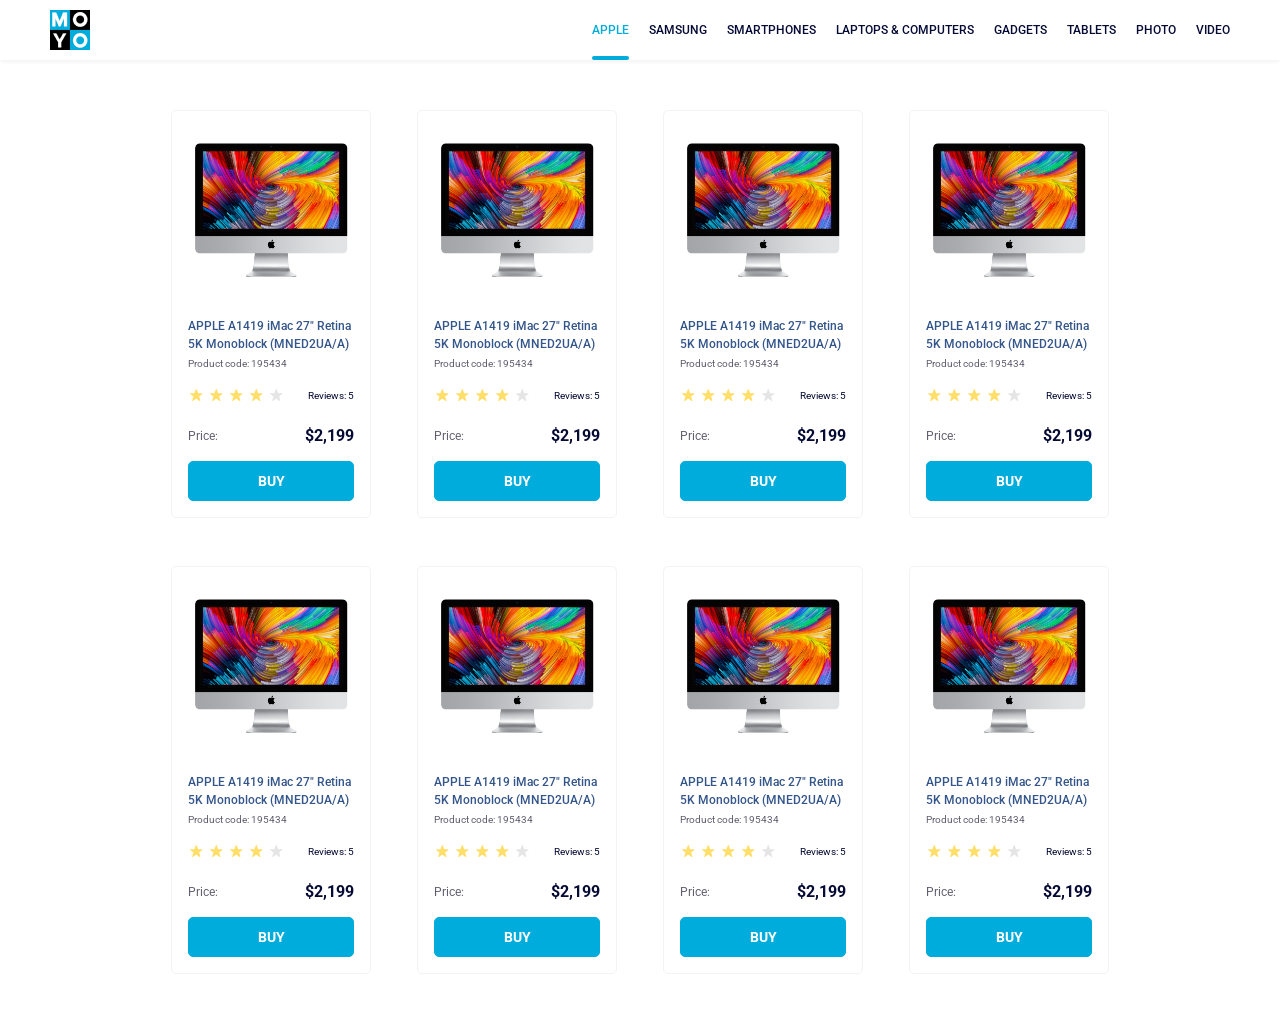
<file: index.html>
<!doctype html><html lang="en"><head><meta charset="utf-8"><meta name="viewport" content="width=device-width, initial-scale=1.0"><title>Catalog</title><link rel="preconnect" href="https://fonts.gstatic.com"><link href="https://fonts.googleapis.com/css2?family=Roboto:wght@400;500;700&display=swap" rel="stylesheet"><link rel="stylesheet" href="index.73738c12.css"></head><body> <header class="header"> <a href="#"> <img src="logo.eddae0ff.png" alt="moyo" class="logo-img"> </a> <nav class="nav"> <ul class="nav__list"> <li class="nav__item"> <a href="#" class="is-active nav__link"> apple </a> </li> <li class="nav__item"> <a href="#" class="nav__link"> samsung </a> </li> <li class="nav__item"> <a href="#" class="nav__link"> smartphones </a> </li> <li class="nav__item"> <a href="#" class="nav__link" data-qa="nav-hover"> laptops & computers </a> </li> <li class="nav__item"> <a href="#" class="nav__link"> gadgets </a> </li> <li class="nav__item"> <a href="#" class="nav__link"> tablets </a> </li> <li class="nav__item"> <a href="#" class="nav__link"> photo </a> </li> <li class="nav__item"> <a href="#" class="nav__link"> video </a> </li> </ul> </nav> </header> <main class="catalog"> <article class="card" data-qa="card"> <img class="card__img" src="imac.202c52ff.jpeg" alt="imac image"> <h1 class="card__title"> APPLE A1419 iMac 27" Retina <br> 5K Monoblock (MNED2UA/A) </h1> <div class="card__code">Product code: 195434</div> <div class="grade"> <div class="stars stars--4"> <span class="stars__star"></span> <span class="stars__star"></span> <span class="stars__star"></span> <span class="stars__star"></span> <span class="stars__star"></span> </div> <div class="reviews">Reviews: 5</div> </div> <div class="price"> <p class="price-title">Price:</p> <p class="price-amount">$2,199</p> </div> <button class="card__button" data-qa="card-hover"> BUY </button> </article> <article class="card" data-qa="card"> <img class="card__img" src="imac.202c52ff.jpeg" alt="imac image"> <h1 class="card__title"> APPLE A1419 iMac 27" Retina <br> 5K Monoblock (MNED2UA/A) </h1> <div class="card__code">Product code: 195434</div> <div class="grade"> <div class="stars stars--4"> <span class="stars__star"></span> <span class="stars__star"></span> <span class="stars__star"></span> <span class="stars__star"></span> <span class="stars__star"></span> </div> <div class="reviews">Reviews: 5</div> </div> <div class="price"> <p class="price-title">Price:</p> <p class="price-amount">$2,199</p> </div> <button class="card__button" data-qa="card-hover"> BUY </button> </article> <article class="card" data-qa="card"> <img class="card__img" src="imac.202c52ff.jpeg" alt="imac image"> <h1 class="card__title"> APPLE A1419 iMac 27" Retina <br> 5K Monoblock (MNED2UA/A) </h1> <div class="card__code">Product code: 195434</div> <div class="grade"> <div class="stars stars--4"> <span class="stars__star"></span> <span class="stars__star"></span> <span class="stars__star"></span> <span class="stars__star"></span> <span class="stars__star"></span> </div> <div class="reviews">Reviews: 5</div> </div> <div class="price"> <p class="price-title">Price:</p> <p class="price-amount">$2,199</p> </div> <button class="card__button" data-qa="card-hover"> BUY </button> </article> <article class="card" data-qa="card"> <img class="card__img" src="imac.202c52ff.jpeg" alt="imac image"> <h1 class="card__title"> APPLE A1419 iMac 27" Retina <br> 5K Monoblock (MNED2UA/A) </h1> <div class="card__code">Product code: 195434</div> <div class="grade"> <div class="stars stars--4"> <span class="stars__star"></span> <span class="stars__star"></span> <span class="stars__star"></span> <span class="stars__star"></span> <span class="stars__star"></span> </div> <div class="reviews">Reviews: 5</div> </div> <div class="price"> <p class="price-title">Price:</p> <p class="price-amount">$2,199</p> </div> <button class="card__button" data-qa="card-hover"> BUY </button> </article> <article class="card" data-qa="card"> <img class="card__img" src="imac.202c52ff.jpeg" alt="imac image"> <h1 class="card__title"> APPLE A1419 iMac 27" Retina <br> 5K Monoblock (MNED2UA/A) </h1> <div class="card__code">Product code: 195434</div> <div class="grade"> <div class="stars stars--4"> <span class="stars__star"></span> <span class="stars__star"></span> <span class="stars__star"></span> <span class="stars__star"></span> <span class="stars__star"></span> </div> <div class="reviews">Reviews: 5</div> </div> <div class="price"> <p class="price-title">Price:</p> <p class="price-amount">$2,199</p> </div> <button class="card__button" data-qa="card-hover"> BUY </button> </article> <article class="card" data-qa="card"> <img class="card__img" src="imac.202c52ff.jpeg" alt="imac image"> <h1 class="card__title"> APPLE A1419 iMac 27" Retina <br> 5K Monoblock (MNED2UA/A) </h1> <div class="card__code">Product code: 195434</div> <div class="grade"> <div class="stars stars--4"> <span class="stars__star"></span> <span class="stars__star"></span> <span class="stars__star"></span> <span class="stars__star"></span> <span class="stars__star"></span> </div> <div class="reviews">Reviews: 5</div> </div> <div class="price"> <p class="price-title">Price:</p> <p class="price-amount">$2,199</p> </div> <button class="card__button" data-qa="card-hover"> BUY </button> </article> <article class="card" data-qa="card"> <img class="card__img" src="imac.202c52ff.jpeg" alt="imac image"> <h1 class="card__title"> APPLE A1419 iMac 27" Retina <br> 5K Monoblock (MNED2UA/A) </h1> <div class="card__code">Product code: 195434</div> <div class="grade"> <div class="stars stars--4"> <span class="stars__star"></span> <span class="stars__star"></span> <span class="stars__star"></span> <span class="stars__star"></span> <span class="stars__star"></span> </div> <div class="reviews">Reviews: 5</div> </div> <div class="price"> <p class="price-title">Price:</p> <p class="price-amount">$2,199</p> </div> <button class="card__button" data-qa="card-hover"> BUY </button> </article> <article class="card" data-qa="card"> <img class="card__img" src="imac.202c52ff.jpeg" alt="imac image"> <h1 class="card__title"> APPLE A1419 iMac 27" Retina <br> 5K Monoblock (MNED2UA/A) </h1> <div class="card__code">Product code: 195434</div> <div class="grade"> <div class="stars stars--4"> <span class="stars__star"></span> <span class="stars__star"></span> <span class="stars__star"></span> <span class="stars__star"></span> <span class="stars__star"></span> </div> <div class="reviews">Reviews: 5</div> </div> <div class="price"> <p class="price-title">Price:</p> <p class="price-amount">$2,199</p> </div> <button class="card__button" data-qa="card-hover"> BUY </button> </article> </main> </body></html>
</file>
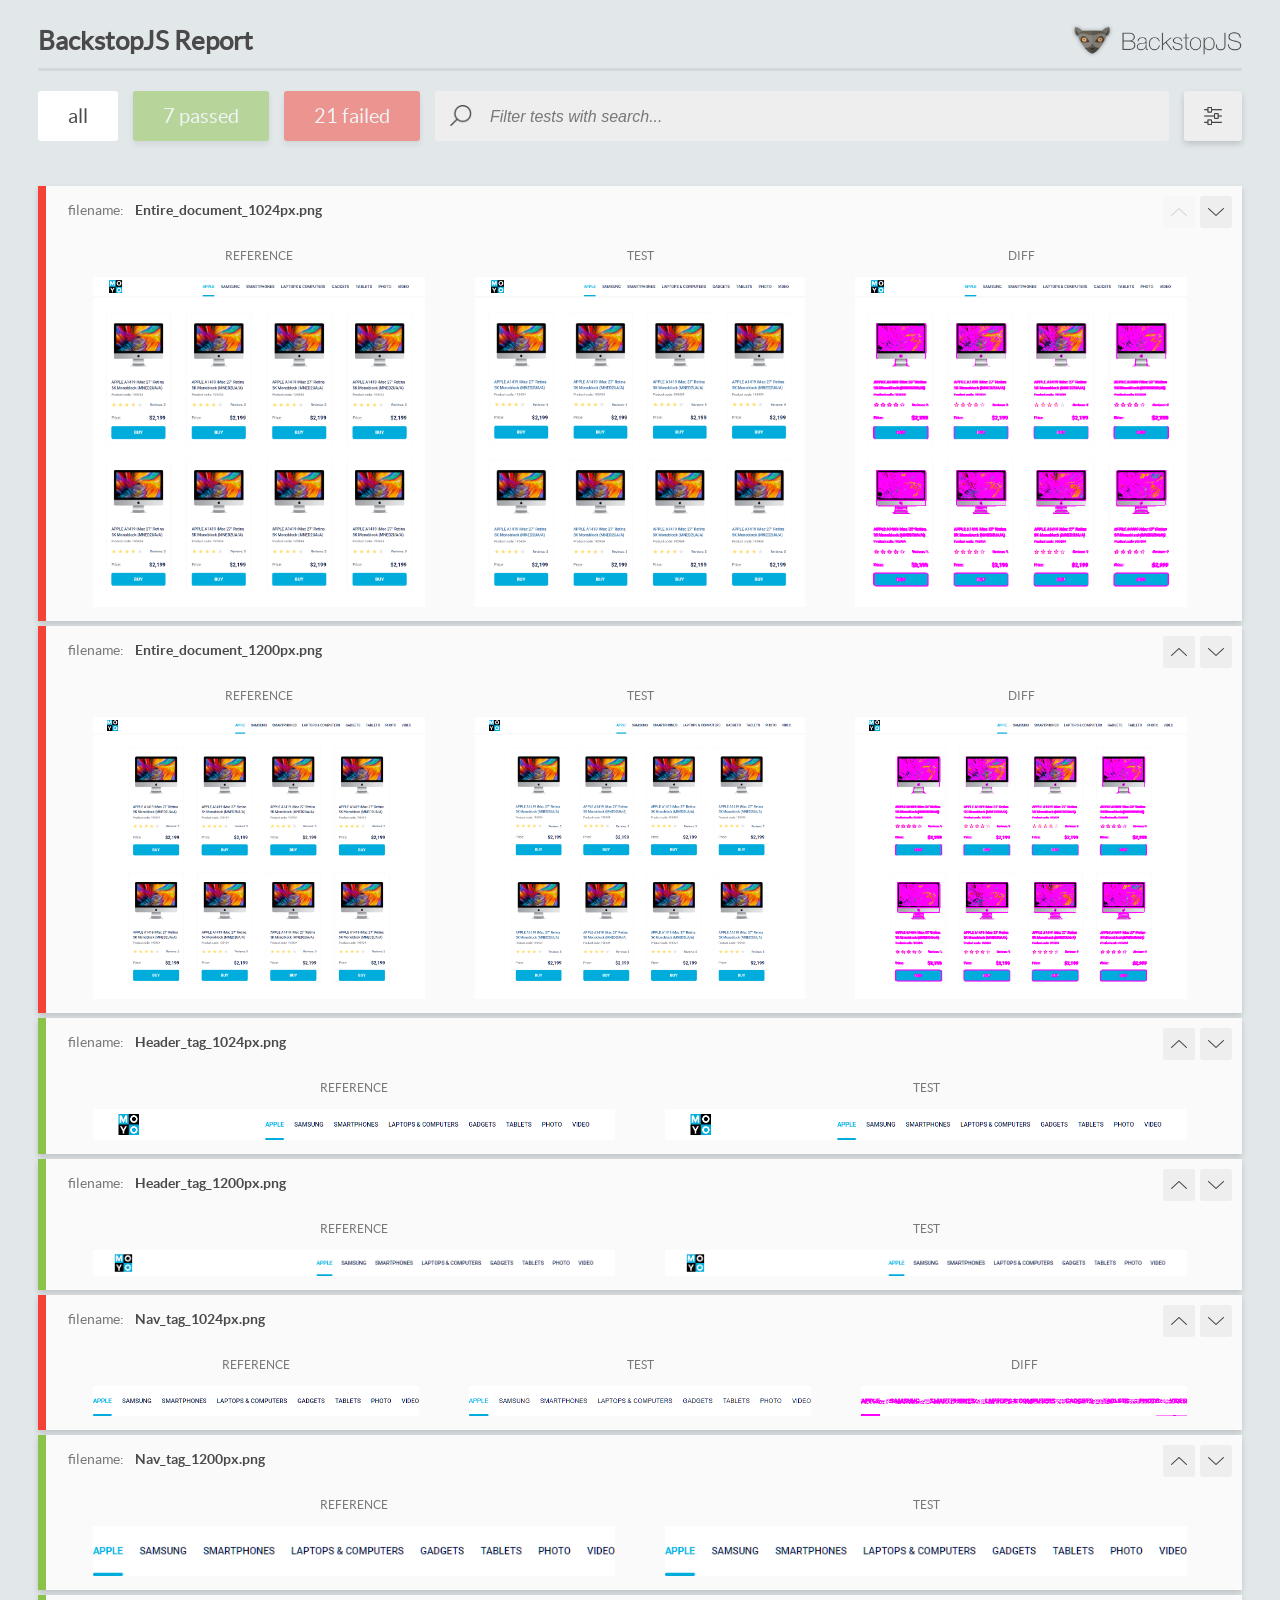
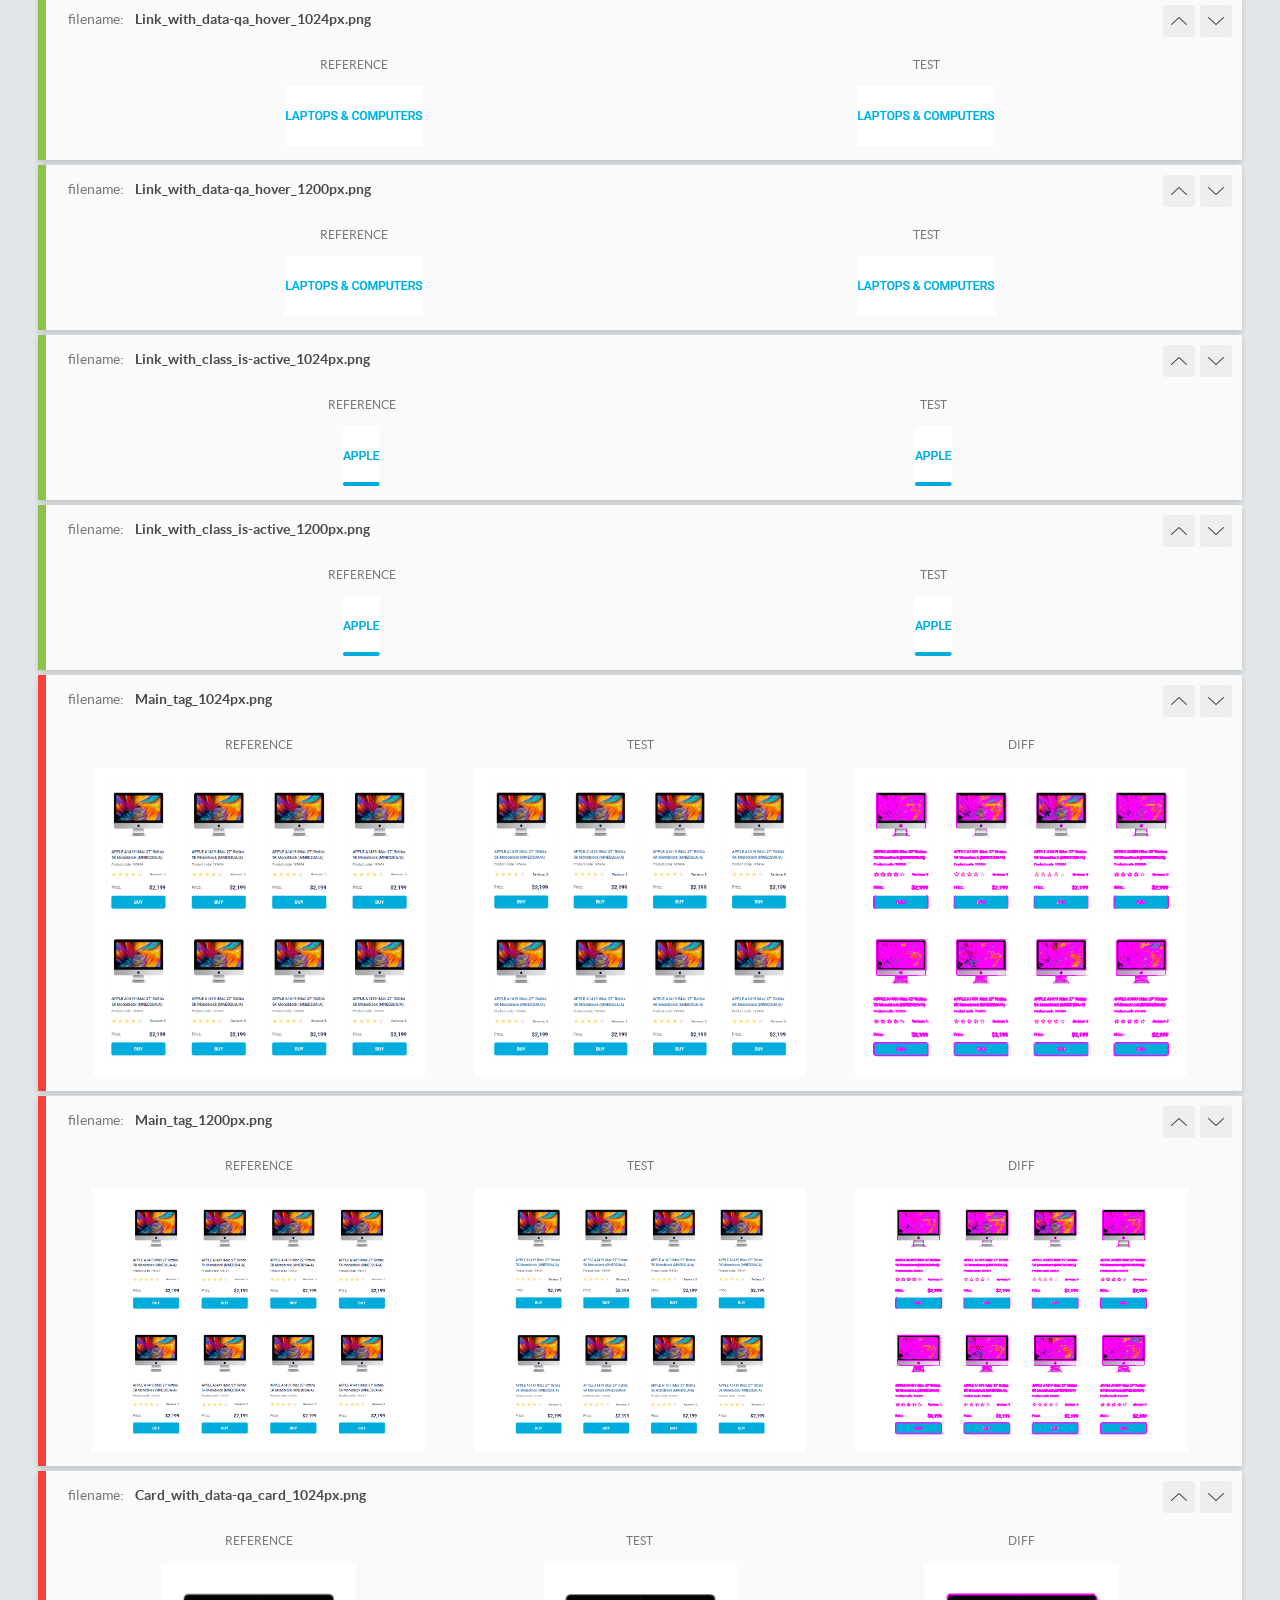
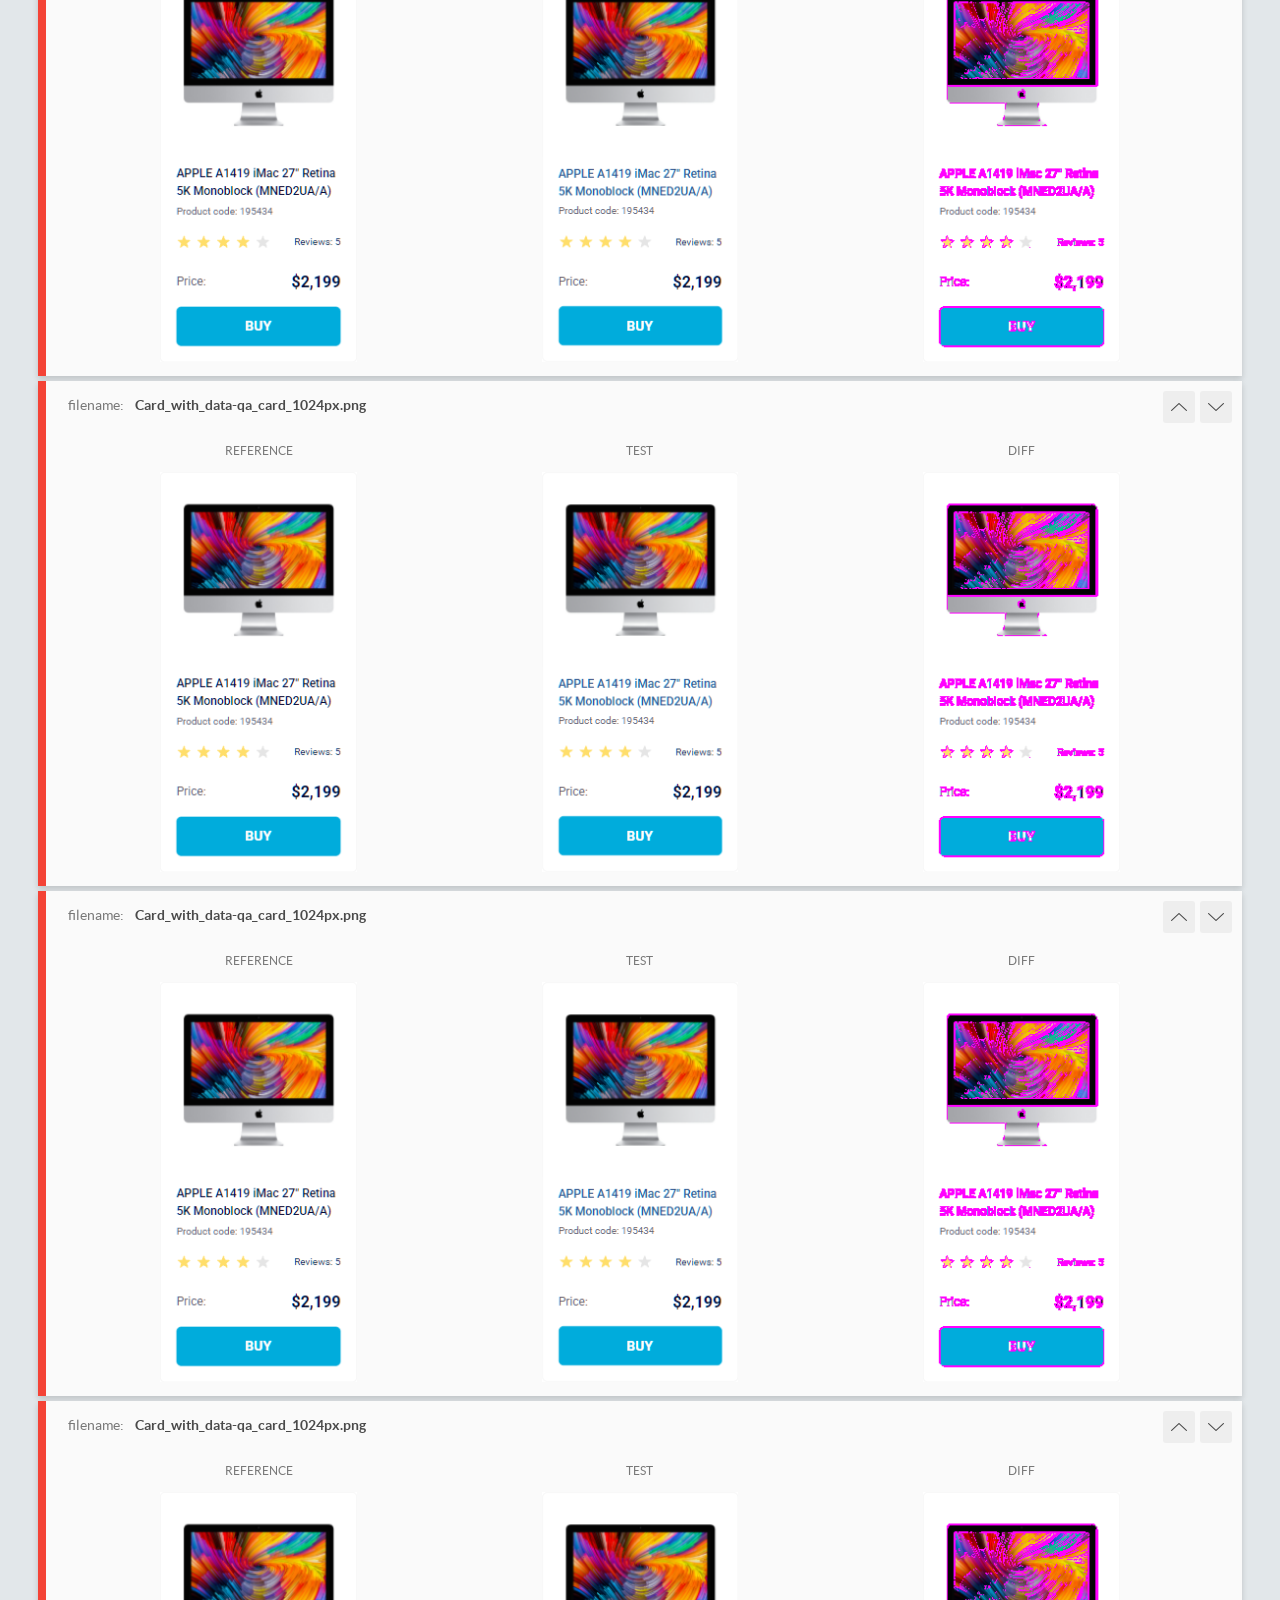
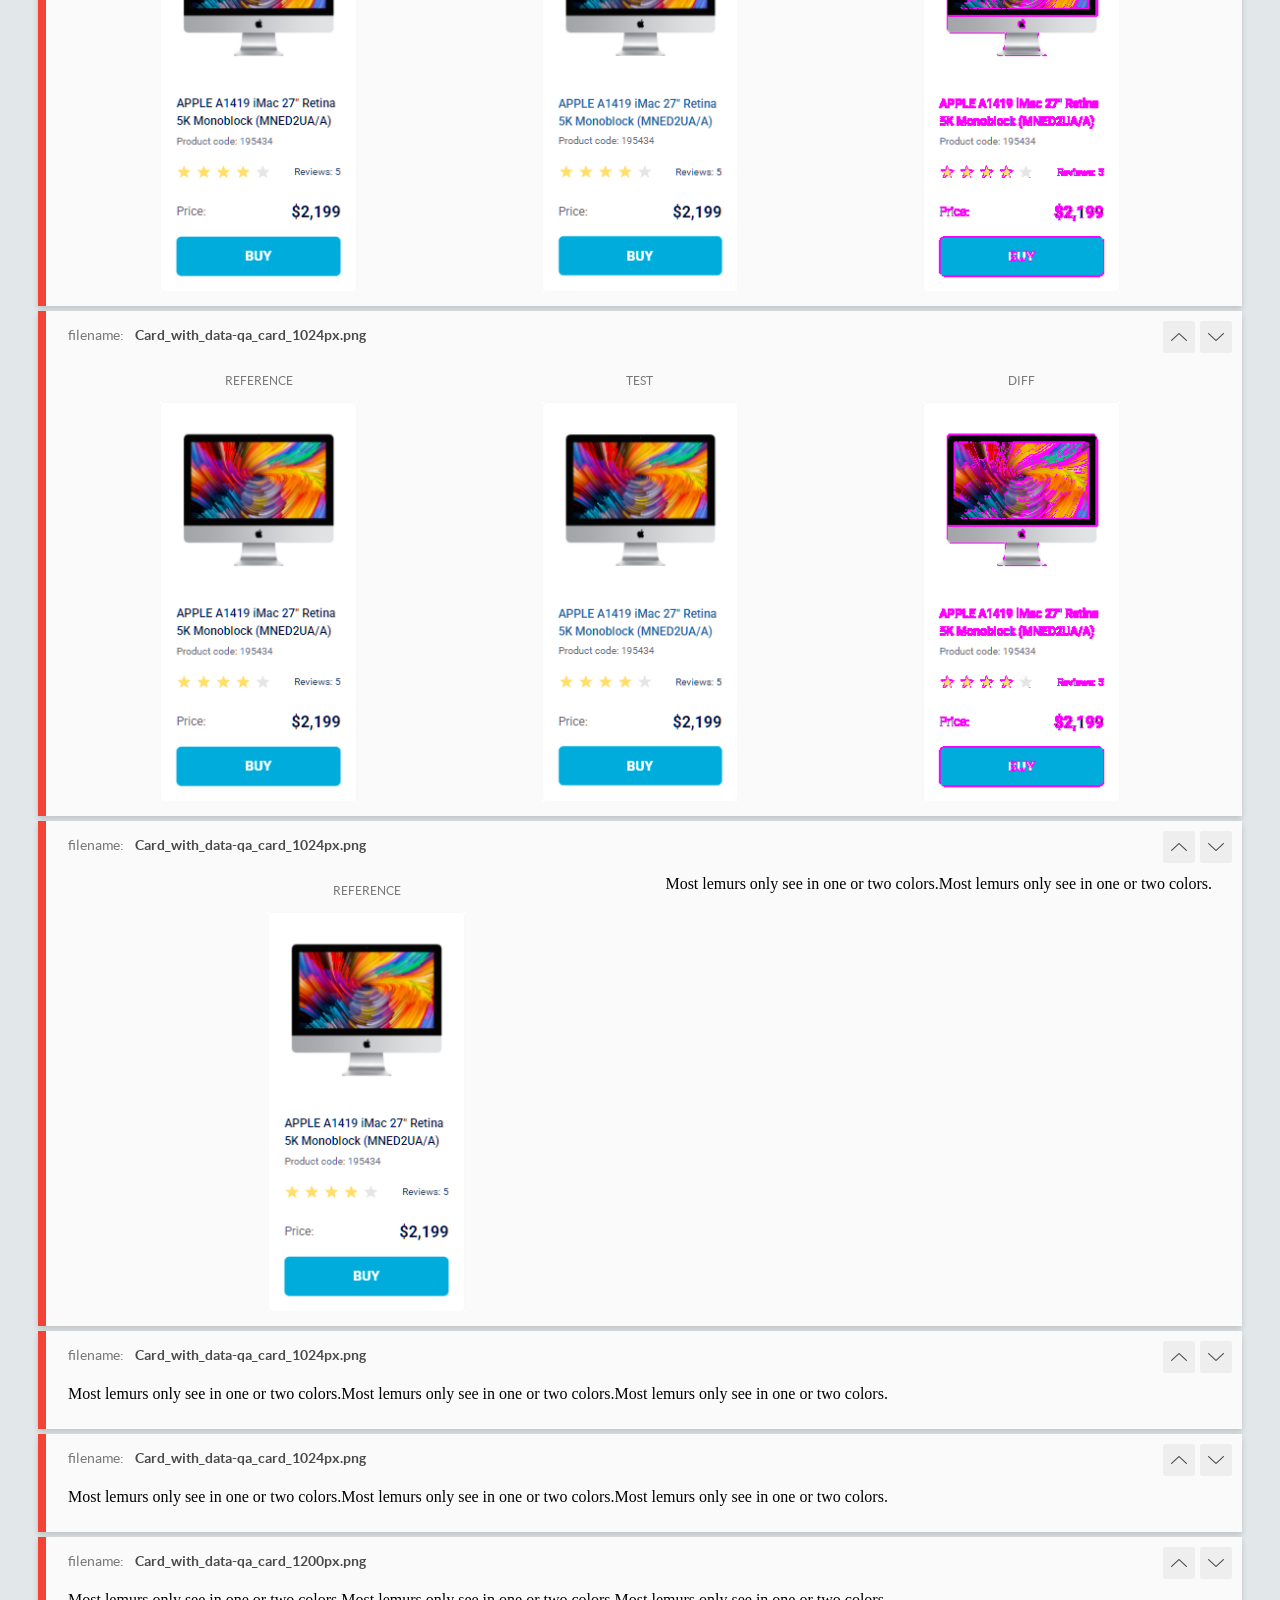
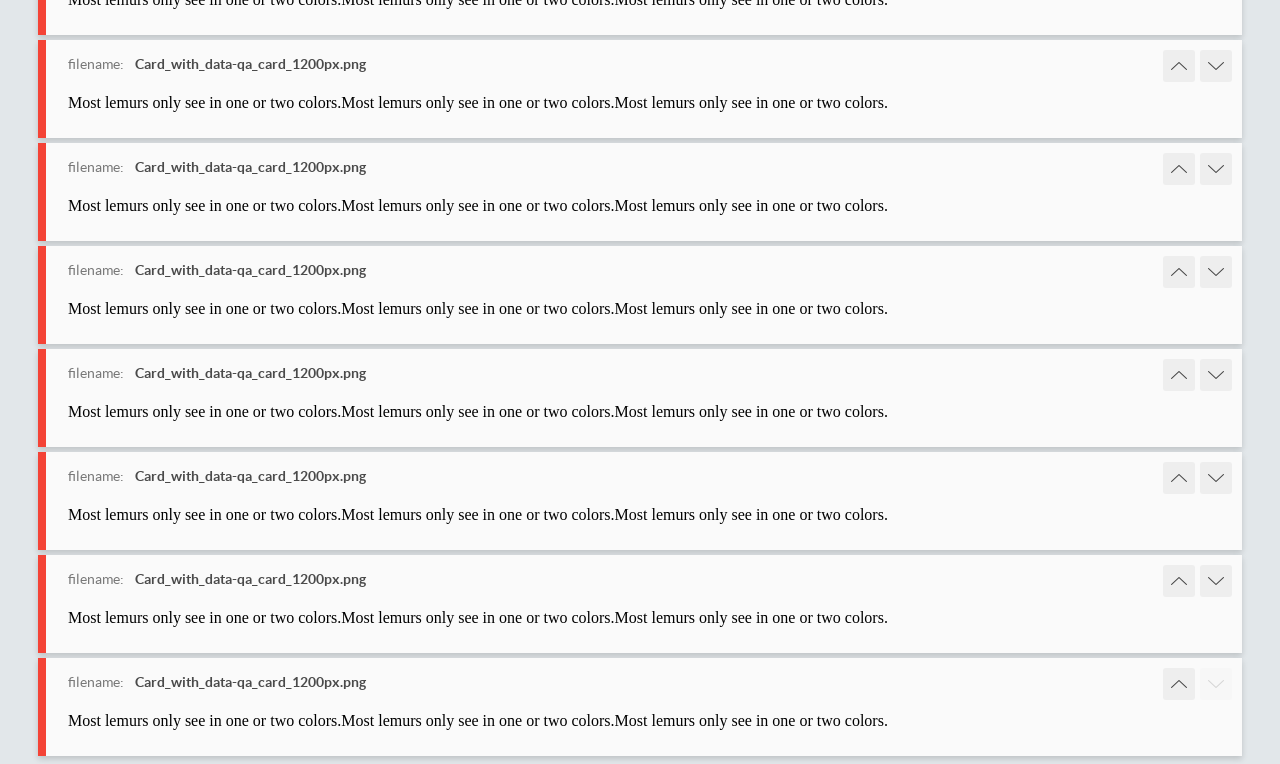
<file: report/html_report/index.html>
<!DOCTYPE html>
<html>
  <head>
    <meta charset="utf-8">
    <!-- Disable Cache -->
    <meta http-equiv="Cache-Control" content="no-cache, no-store, must-revalidate">
    <meta http-equiv="Pragma" content="no-cache">
    <meta http-equiv="Expires" content="0">

    <title>BackstopJS Report</title>

    <style>
      @font-face {
          font-family: 'latoregular';
          src: url('./assets/fonts/lato-regular-webfont.woff2') format('woff2'),
              url('./assets/fonts/lato-regular-webfont.woff') format('woff');
          font-weight: 400;
          font-style: normal;
      }
      @font-face {
          font-family: 'latobold';
          src: url('./assets/fonts/lato-bold-webfont.woff2') format('woff2'),
              url('./assets/fonts/lato-bold-webfont.woff') format('woff');
          font-weight: 700;
          font-style: normal;
      }

      .ReactModal__Body--open {
          overflow: hidden;
      }
      .ReactModal__Body--open .header {
        display: none;
      }

    </style>
  </head>
  <body style="background-color: #E2E7EA">
    <div id="root">

    </div>
    <script>
      function report (report) { // eslint-disable-line no-unused-vars
        window.tests = report;
      }
    </script>
    <script src="config.js"></script>
    <script src="index_bundle.js"></script>
  </body>
</html>
</file>
<file: index.73738c12.css>
body{margin:0}.header{box-sizing:border-box;background-color:#fff;flex-direction:row;justify-content:space-between;align-items:center;width:100%;padding-inline:50px;display:flex;box-shadow:0 2px 4px #0000000d}.logo-img{width:40px;height:40px;display:flex;left:50px}.nav__list{text-transform:uppercase;justify-content:center;align-items:center;margin:0;padding:0;text-decoration:none;list-style:none;display:inline-flex}.nav__link{color:#060b35;box-sizing:border-box;text-transform:uppercase;letter-spacing:0;justify-content:center;align-items:center;height:60px;font-family:Roboto,sans-serif;font-size:12px;font-weight:500;line-height:100%;text-decoration:none;list-style-type:none;transition:color .3s;display:flex}.nav__link.is-active{color:#00acdc;position:relative}.nav__link:hover{color:#00acdc}.is-active:after{content:"";background:#00acdc;border-radius:8px;width:100%;height:4px;position:absolute;bottom:0;left:0;overflow:hidden}.nav__item{margin-left:20px}.nav__item:first-child{margin-left:0}.catalog{grid-template-columns:1fr;justify-content:center;gap:48px 46px;padding:50px 40px;display:grid;overflow:visible}@media (width>=488px){.catalog{grid-template-columns:repeat(2,200px)}}@media (width>=768px){.catalog{grid-template-columns:repeat(3,200px)}}@media (width>=1024px){.catalog{grid-template-columns:repeat(4,200px)}}.card{box-sizing:border-box;color:#060b35;background:#fff;border:1px solid #f3f3f3;border-radius:5px;width:200px;padding:32px 16px 16px;transition:transform .3s}.card__img{width:160px;height:134px;margin-inline:auto;display:flex}.card__title{letter-spacing:0%;color:#34568b;margin:40px 0 0;font-family:Roboto,sans-serif;font-size:12px;font-weight:500;line-height:18px;transition:color .3s}.card__code{letter-spacing:0%;color:#616070;background-color:#fff;margin:4px 0 0;font-family:Roboto,sans-serif;font-size:10px;font-weight:400;line-height:14px}.card__button{letter-spacing:0%;text-transform:uppercase;color:#fff;background-color:#00acdc;border:1px solid #00acdc;border-radius:5px;width:100%;height:40px;margin-top:16px;font-family:Roboto,sans-serif;font-size:14px;font-weight:700;line-height:16px;transition:all .3s;display:block}.card__button:hover{color:#00acdc;background-color:#fff;border:1px solid #00acdc}.card:hover{z-index:1;color:#34568b;transform:scale(1.2)}.grade{justify-content:space-between;align-items:flex-end;margin-top:10px;display:flex}.stars{display:flex}.stars__star{background:url(star.822d561e.svg) 50% no-repeat;width:16px;height:16px;margin-top:6px;margin-right:4px}.stars__star:last-child{margin-right:0}.stars--4 .stars__star:nth-child(-n+4){background-image:url(star-active.edda4c43.svg)}.reviews{letter-spacing:0%;vertical-align:bottom;color:#060b35;text-align:right;justify-content:right;font-family:Roboto,sans-serif;font-size:10px;font-weight:400;line-height:14px;display:flex}.price{justify-content:space-between;margin-top:24px;display:flex}.price-title{letter-spacing:0%;text-align:left;vertical-align:bottom;color:#616070;margin:0;font-family:Roboto,sans-serif;font-size:12px;font-weight:400;line-height:18px;display:flex}.price-amount{letter-spacing:0%;text-align:right;vertical-align:bottom;color:#060b35;margin:0;font-family:Roboto,sans-serif;font-size:16px;font-weight:700;line-height:18px;display:flex}
/*# sourceMappingURL=index.73738c12.css.map */
</file>
